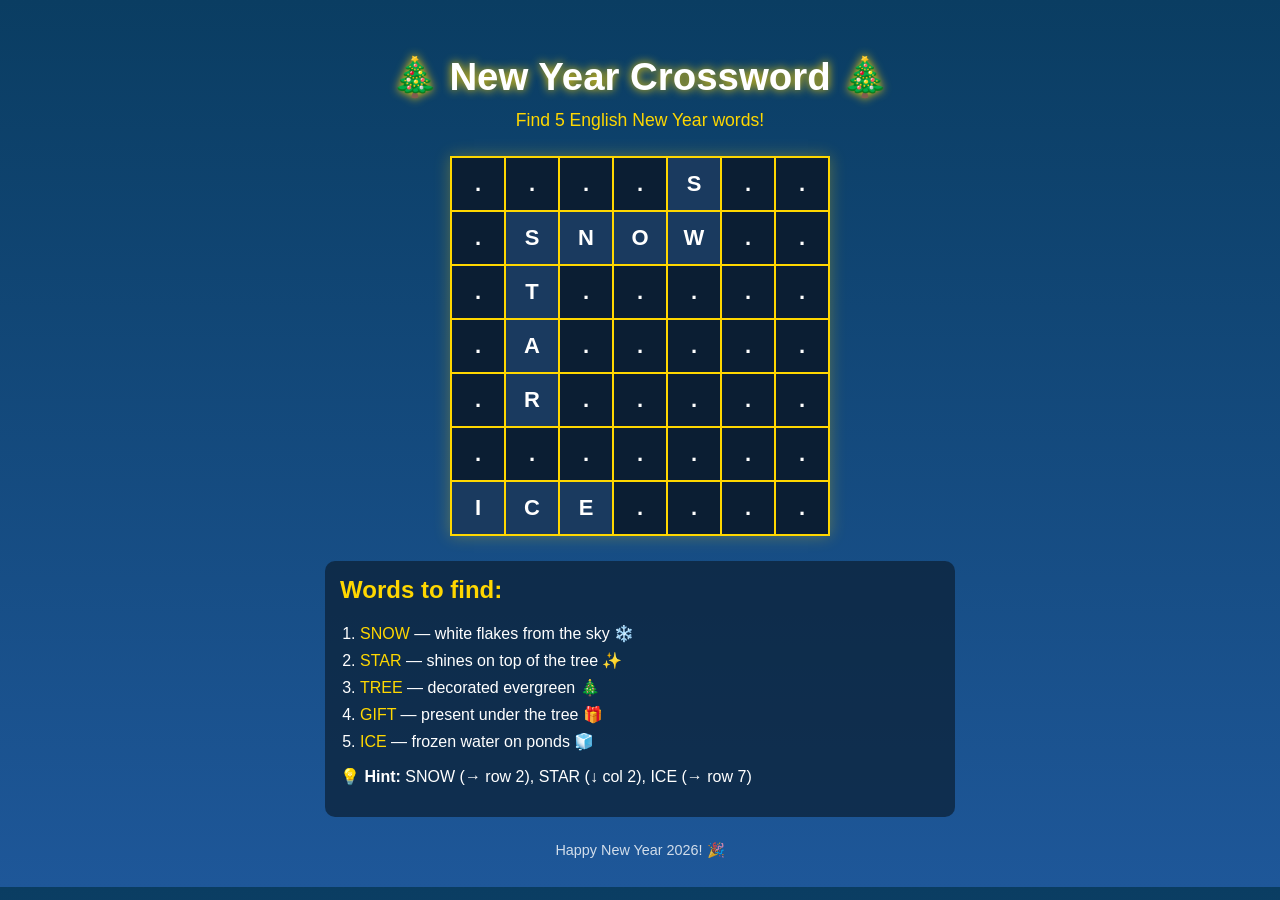
<file: krossvordEN.html>
<!DOCTYPE html>
<html lang="en">
<head>
  <meta charset="UTF-8">
  <title>New Year Crossword</title>
  <style>
    body {
      font-family: 'Segoe UI', Tahoma, Geneva, Verdana, sans-serif;
      background: linear-gradient(to bottom, #0a3d62, #1e5799);
      color: white;
      text-align: center;
      padding: 20px;
    }
    h1 {
      font-size: 2.4em;
      text-shadow: 0 0 10px #ffd700;
      margin-bottom: 10px;
    }
    .subtitle {
      color: #ffd700;
      font-size: 1.1em;
      margin-bottom: 25px;
    }
    table {
      margin: 20px auto;
      border-collapse: collapse;
      background-color: #0c2e4d;
      box-shadow: 0 0 15px rgba(255,215,0,0.3);
    }
    td {
      width: 50px;
      height: 50px;
      border: 2px solid #ffd700;
      font-size: 22px;
      font-weight: bold;
      text-align: center;
      vertical-align: middle;
      background-color: #1a3a5f;
      color: #ffffff;
    }
    .empty {
      background-color: #0b1e33;
    }
    .word-list {
      max-width: 600px;
      margin: 25px auto;
      background: rgba(10, 30, 50, 0.7);
      padding: 15px;
      border-radius: 10px;
      text-align: left;
    }
    .word-list h2 {
      color: #ffd700;
      margin-top: 0;
    }
    .word-list ol {
      padding-left: 20px;
    }
    .word-list li {
      margin-bottom: 8px;
    }
    .highlight { color: #ffd700; }
    footer {
      margin-top: 20px;
      font-size: 0.9em;
      opacity: 0.8;
    }
  </style>
</head>
<body>
  <h1>🎄 New Year Crossword 🎄</h1>
  <div class="subtitle">Find 5 English New Year words!</div>

  <!-- Crossword grid: 7×7 -->
  <table>
    <tr>
      <td class="empty">.</td>
      <td class="empty">.</td>
      <td class="empty">.</td>
      <td class="empty">.</td>
      <td>S</td>
      <td class="empty">.</td>
      <td class="empty">.</td>
    </tr>
    <tr>
      <td class="empty">.</td>
      <td>S</td>
      <td>N</td>
      <td>O</td>
      <td>W</td>
      <td class="empty">.</td>
      <td class="empty">.</td>
    </tr>
    <tr>
      <td class="empty">.</td>
      <td>T</td>
      <td class="empty">.</td>
      <td class="empty">.</td>
      <td class="empty">.</td>
      <td class="empty">.</td>
      <td class="empty">.</td>
    </tr>
    <tr>
      <td class="empty">.</td>
      <td>A</td>
      <td class="empty">.</td>
      <td class="empty">.</td>
      <td class="empty">.</td>
      <td class="empty">.</td>
      <td class="empty">.</td>
    </tr>
    <tr>
      <td class="empty">.</td>
      <td>R</td>
      <td class="empty">.</td>
      <td class="empty">.</td>
      <td class="empty">.</td>
      <td class="empty">.</td>
      <td class="empty">.</td>
    </tr>
    <tr>
      <td class="empty">.</td>
      <td class="empty">.</td>
      <td class="empty">.</td>
      <td class="empty">.</td>
      <td class="empty">.</td>
      <td class="empty">.</td>
      <td class="empty">.</td>
    </tr>
    <tr>
      <td>I</td>
      <td>C</td>
      <td>E</td>
      <td class="empty">.</td>
      <td class="empty">.</td>
      <td class="empty">.</td>
      <td class="empty">.</td>
    </tr>
  </table>

  <div class="word-list">
    <h2>Words to find:</h2>
    <ol>
      <li><span class="highlight">SNOW</span> — white flakes from the sky ❄️</li>
      <li><span class="highlight">STAR</span> — shines on top of the tree ✨</li>
      <li><span class="highlight">TREE</span> — decorated evergreen 🎄</li>
      <li><span class="highlight">GIFT</span> — present under the tree 🎁</li>
      <li><span class="highlight">ICE</span> — frozen water on ponds 🧊</li>
    </ol>
    <p>💡 <b>Hint:</b> SNOW (→ row 2), STAR (↓ col 2), ICE (→ row 7)</p>
  </div>

  <footer>
    Happy New Year 2026! 🎉
  </footer>
</body>
</html>
</file>
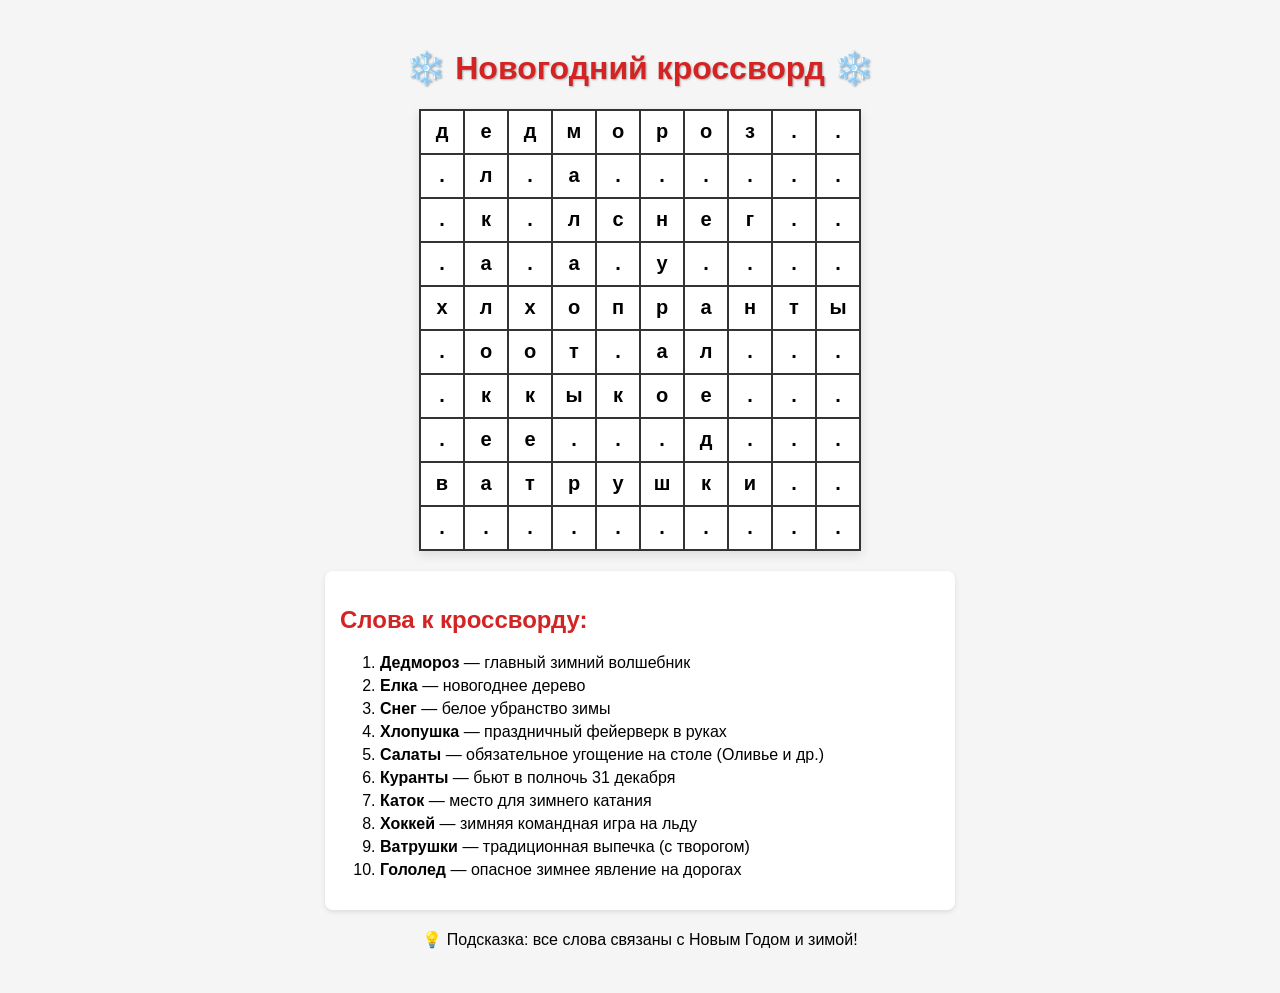
<file: krossvordRU.html>
<!DOCTYPE html>
<html lang="ru">
<head>
  <meta charset="UTF-8">
  <title>Новогодний кроссворд</title>
  <style>
    body {
      font-family: Arial, sans-serif;
      background-color: #f5f5f5;
      text-align: center;
      padding: 20px;
    }
    h1 {
      color: #d42323;
      text-shadow: 1px 1px 2px #aaa;
    }
    table {
      margin: 20px auto;
      border-collapse: collapse;
      background-color: white;
      box-shadow: 0 4px 10px rgba(0,0,0,0.1);
    }
    td {
      width: 40px;
      height: 40px;
      border: 2px solid #333;
      font-size: 20px;
      font-weight: bold;
      color: #000;
      text-align: center;
      vertical-align: middle;
      background-color: #fff;
    }
    .empty {
      background-color: #ccc;
    }
    .word-list {
      max-width: 600px;
      margin: 20px auto;
      text-align: left;
      padding: 15px;
      background: white;
      border-radius: 8px;
      box-shadow: 0 2px 5px rgba(0,0,0,0.1);
    }
    .word-list h2 {
      color: #d42323;
    }
    .word-list ol li {
      margin-bottom: 5px;
    }
  </style>
</head>
<body>
  <h1>❄️ Новогодний кроссворд ❄️</h1>

  <!-- Сетка кроссворда 10×10 -->
  <table>
    <tr>
      <td>д</td><td>е</td><td>д</td><td>м</td><td>о</td><td>р</td><td>о</td><td>з</td><td>.</td><td>.</td>
    </tr>
    <tr>
      <td>.</td><td>л</td><td>.</td><td>а</td><td>.</td><td>.</td><td>.</td><td>.</td><td>.</td><td>.</td>
    </tr>
    <tr>
      <td>.</td><td>к</td><td>.</td><td>л</td><td>с</td><td>н</td><td>е</td><td>г</td><td>.</td><td>.</td>
    </tr>
    <tr>
      <td>.</td><td>а</td><td>.</td><td>а</td><td>.</td><td>у</td><td>.</td><td>.</td><td>.</td><td>.</td>
    </tr>
    <tr>
      <td>х</td><td>л</td><td>х</td><td>о</td><td>п</td><td>р</td><td>а</td><td>н</td><td>т</td><td>ы</td>
    </tr>
    <tr>
      <td>.</td><td>о</td><td>о</td><td>т</td><td>.</td><td>а</td><td>л</td><td>.</td><td>.</td><td>.</td>
    </tr>
    <tr>
      <td>.</td><td>к</td><td>к</td><td>ы</td><td>к</td><td>о</td><td>е</td><td>.</td><td>.</td><td>.</td>
    </tr>
    <tr>
      <td>.</td><td>е</td><td>е</td><td>.</td><td>.</td><td>.</td><td>д</td><td>.</td><td>.</td><td>.</td>
    </tr>
    <tr>
      <td>в</td><td>а</td><td>т</td><td>р</td><td>у</td><td>ш</td><td>к</td><td>и</td><td>.</td><td>.</td>
    </tr>
    <tr>
      <td>.</td><td>.</td><td>.</td><td>.</td><td>.</td><td>.</td><td>.</td><td>.</td><td>.</td><td>.</td>
    </tr>
  </table>

  <div class="word-list">
    <h2>Слова к кроссворду:</h2>
    <ol>
      <li><strong>Дедмороз</strong> — главный зимний волшебник</li>
      <li><strong>Елка</strong> — новогоднее дерево</li>
      <li><strong>Снег</strong> — белое убранство зимы</li>
      <li><strong>Хлопушка</strong> — праздничный фейерверк в руках</li>
      <li><strong>Салаты</strong> — обязательное угощение на столе (Оливье и др.)</li>
      <li><strong>Куранты</strong> — бьют в полночь 31 декабря</li>
      <li><strong>Каток</strong> — место для зимнего катания</li>
      <li><strong>Хоккей</strong> — зимняя командная игра на льду</li>
      <li><strong>Ватрушки</strong> — традиционная выпечка (с творогом)</li>
      <li><strong>Гололед</strong> — опасное зимнее явление на дорогах</li>
    </ol>
  </div>

  <p>💡 Подсказка: все слова связаны с Новым Годом и зимой!</p>
</body>
</html>
</file>
